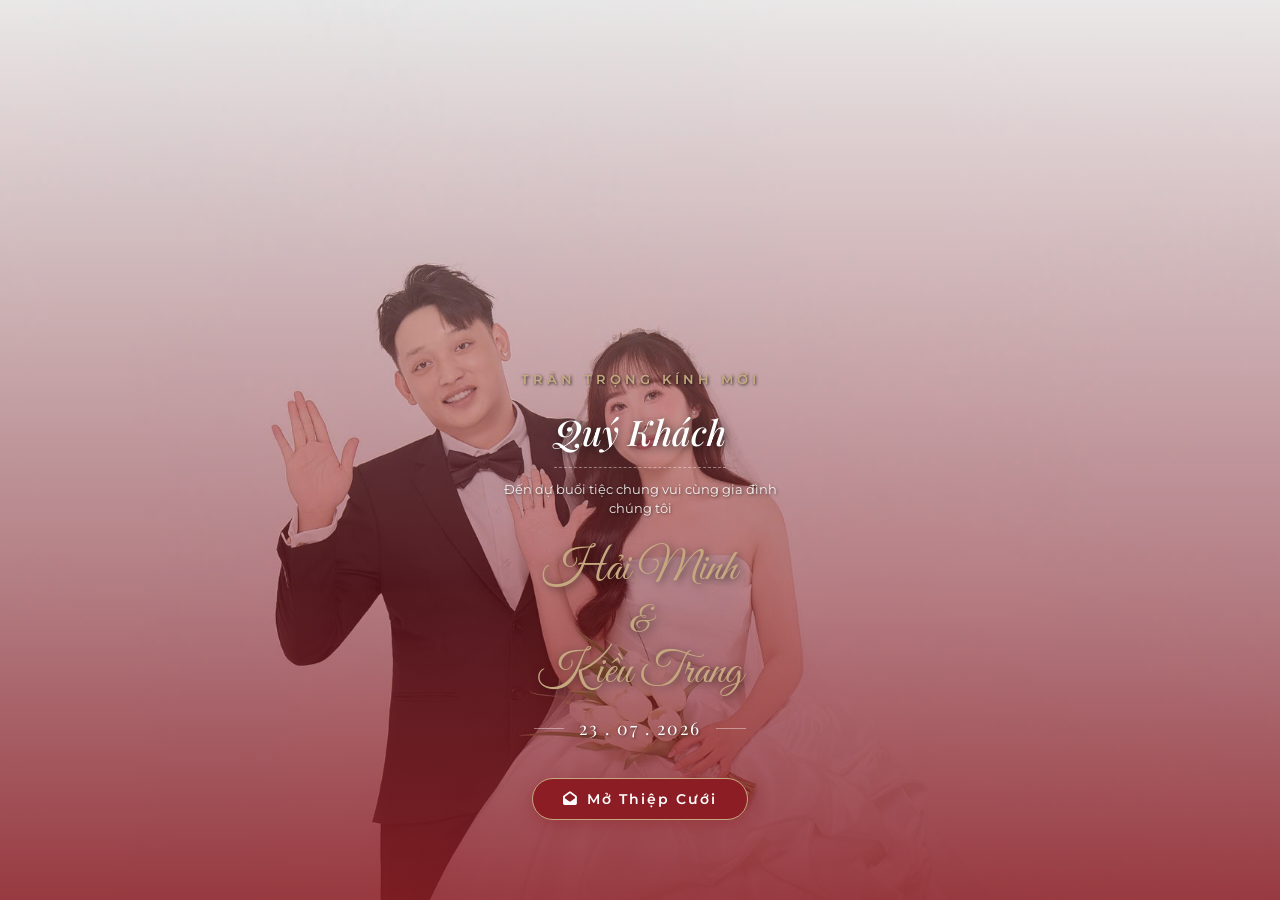
<file: index.html>
<!DOCTYPE html>
<html lang="vi">
<head>
    <meta charset="UTF-8">
    <meta name="viewport" content="width=device-width, initial-scale=1.0">
    <title>Thiệp Cưới Online - Hải Minh & Kiều Trang</title>
    <meta name="description" content="Trân trọng kính mời quý khách đến dự lễ cưới của Trần Hải Minh và Nguyễn Thị Kiều Trang vào ngày 23/07/2026.">
    <!-- Google Fonts -->
    <link rel="preconnect" href="https://fonts.googleapis.com">
    <link rel="preconnect" href="https://fonts.gstatic.com" crossorigin>
    <link href="https://fonts.googleapis.com/css2?family=Great+Vibes&family=Montserrat:ital,wght@0,300;0,400;0,600;1,400&family=Playfair+Display:ital,wght@0,400;0,700;1,400&display=swap" rel="stylesheet">
    <!-- Font Awesome for icons -->
    <link rel="stylesheet" href="https://cdnjs.cloudflare.com/ajax/libs/font-awesome/6.4.0/css/all.min.css">
    <link rel="stylesheet" href="style.css">
</head>
<body>
    <!-- Heart & Petal animation background container -->
    <div id="heart-container"></div>

    <!-- Music Player (Autoplay after user click) -->
    <audio id="wedding-music" loop>
        <source src="Upon_This_Promise.mp3" type="audio/mpeg">
    </audio>
    <button id="music-toggle" class="music-btn hidden">
        <i class="fa-solid fa-music"></i>
    </button>

    <!-- SECTION 1: WELCOME SCREEN (SCREEN OVERLAY) -->
    <div id="welcome-screen">
        <div class="welcome-overlay"></div>
        <div class="welcome-inner">
            <p class="welcome-invite">TRÂN TRỌNG KÍNH MỜI</p>
            <h2 class="welcome-guest-name" id="guest-name-heading">Quý Khách</h2>
            <p class="welcome-desc">Đến dự buổi tiệc chung vui cùng gia đình chúng tôi</p>
            
            <div class="welcome-couple-names">Hải Minh<br><span class="welcome-and">&</span><br>Kiều Trang</div>
            
            <div class="welcome-date-wrapper">
                <span class="welcome-date-line"></span>
                <span class="welcome-date">23 . 07 . 2026</span>
                <span class="welcome-date-line"></span>
            </div>

            <button class="open-wedding-btn" id="open-wedding-btn">
                <i class="fa-solid fa-envelope-open"></i> Mở Thiệp Cưới
            </button>
        </div>
    </div>

    <!-- MAIN CONTENT (Initially hidden or shown after welcome screen opens) -->
    <div id="wedding-content" class="hidden-content">
        <!-- HEADER / HERO SECTION -->
        <header class="hero-section">
            <div class="hero-bg-overlay"></div>
            <div class="hero-header">
                <p class="hero-subtitle">Lễ Tân Hôn & Tiệc Cưới</p>
            </div>
            <div class="hero-inner">
                <h1 class="hero-title">Hải Minh<br><span class="and-symbol">&</span><br>Kiều Trang</h1>
                <p class="hero-date">23.07.2026</p>
                <div class="scroll-down-indicator">
                    <span>Kéo xuống để xem</span>
                    <i class="fa-solid fa-chevron-down"></i>
                </div>
            </div>
        </header>

        <!-- BRIDE AND GROOM INTRO SECTION -->
        <section class="couple-section">
            <div class="section-title-wrapper">
                <span class="section-subtitle">Giới thiệu</span>
                <h2 class="section-title">Cô Dâu & Chú Rể</h2>
                <div class="title-divider"><i class="fa-solid fa-heart"></i></div>
            </div>

            <div class="couple-grid">
                <!-- Groom Card -->
                <div class="couple-card groom-card fade-in">
                    <div class="couple-img-wrapper">
                        <img src="z7989656527979_82959874b147c51d0adf8b20b6095ac1.jpg" alt="Chú rể Hải Minh" class="couple-img">
                    </div>
                    <div class="couple-info">
                        <h3>Trần Hải Minh</h3>
                        <p class="relation">Trưởng Nam</p>
                        <div class="parents-info">
                            <p>Con ông: <strong>Trần Văn Sử</strong></p>
                            <p>Con bà: <strong>Thái Thị Trâm</strong></p>
                            <p class="address"><i class="fa-solid fa-location-dot"></i> 40 Hà Mòn 3, Đăk Hà, Quảng Ngãi</p>
                        </div>
                    </div>
                </div>

                <!-- Bride Card -->
                <div class="couple-card bride-card fade-in">
                    <div class="couple-img-wrapper">
                        <img src="z7989656516754_dd5b9c27470c07dd720019ec4b52f430.jpg" alt="Cô dâu Kiều Trang" class="couple-img">
                    </div>
                    <div class="couple-info">
                        <h3>Nguyễn Thị Kiều Trang</h3>
                        <p class="relation">Trưởng Nữ</p>
                        <div class="parents-info">
                            <p>Con ông: <strong>Nguyễn Biện</strong></p>
                            <p>Con bà: <strong>Võ Thị Hóa</strong></p>
                            <p class="address"><i class="fa-solid fa-location-dot"></i> Thôn 7, Ngok Réo, Quảng Ngãi</p>
                        </div>
                    </div>
                </div>
            </div>
        </section>

        <!-- WEDDING TIMELINE / EVENTS -->
        <section class="events-section">
            <div class="section-title-wrapper">
                <span class="section-subtitle">Sự kiện cưới</span>
                <h2 class="section-title">Thời Gian & Địa Điểm</h2>
                <div class="title-divider"><i class="fa-solid fa-heart"></i></div>
            </div>

            <div class="events-container">
                <!-- Event 1: Le Tan Hon -->
                <div class="event-box fade-in">
                    <div class="event-header">
                        <i class="fa-solid fa-house-chimney event-icon"></i>
                        <h3>Lễ Tân Hôn</h3>
                    </div>
                    <div class="event-body">
                        <p class="event-location-name">Tư Gia Nhà Nam</p>
                        <p class="event-time">
                            <i class="fa-regular fa-clock"></i> <strong>09:00</strong> - Thứ Năm
                        </p>
                        <p class="event-date">
                            <i class="fa-regular fa-calendar-days"></i> <strong>23 / 07 / 2026</strong>
                        </p>
                        <p class="lunar-date">(Nhằm ngày 10 tháng 06 năm Bính Ngọ)</p>
                        <p class="event-address">40 Hà Mòn 3, xã Đăk Hà, Tỉnh Quảng Ngãi</p>
                        <a href="https://www.google.com/maps/search/?api=1&query=40+Hà+Mòn+3+Đăk+Hà+Quảng+Ngãi" target="_blank" class="map-btn">
                            <i class="fa-solid fa-map-location-dot"></i> Chỉ đường đến nhà trai
                        </a>
                    </div>
                </div>

                <!-- Event 2: Tiec Cuoi -->
                <div class="event-box fade-in">
                    <div class="event-header">
                        <i class="fa-solid fa-champagne-glasses event-icon"></i>
                        <h3>Tiệc Cưới</h3>
                    </div>
                    <div class="event-body">
                        <p class="event-location-name">Trung Tâm Tiệc Cưới Quốc Tuấn</p>
                        <p class="event-time">
                            <i class="fa-regular fa-clock"></i> <strong>11:00</strong> - Thứ Năm
                        </p>
                        <p class="event-date">
                            <i class="fa-regular fa-calendar-days"></i> <strong>23 / 07 / 2026</strong>
                        </p>
                        <p class="lunar-date">(Nhằm ngày 10 tháng 06 năm Bính Ngọ)</p>
                        <p class="event-address">11 Chu Văn An, xã Đăk Hà, Tỉnh Quảng Ngãi</p>
                        <a href="https://www.google.com/maps/search/?api=1&query=Trung+tâm+tiệc+cưới+Quốc+Tuấn+Đăk+Hà+Quảng+Ngãi" target="_blank" class="map-btn">
                            <i class="fa-solid fa-map-location-dot"></i> Chỉ đường đến nhà hàng
                        </a>
                    </div>
                </div>
            </div>
        </section>

        <!-- COUNTDOWN TIMER -->
        <section class="countdown-section">
            <div class="countdown-overlay"></div>
            <div class="countdown-inner">
                <h3>Ngày hạnh phúc đang đến</h3>
                <div class="countdown-timer" id="countdown-timer">
                    <div class="timer-box">
                        <span class="timer-num" id="days">00</span>
                        <span class="timer-label">Ngày</span>
                    </div>
                    <div class="timer-box">
                        <span class="timer-num" id="hours">00</span>
                        <span class="timer-label">Giờ</span>
                    </div>
                    <div class="timer-box">
                        <span class="timer-num" id="minutes">00</span>
                        <span class="timer-label">Phút</span>
                    </div>
                    <div class="timer-box">
                        <span class="timer-num" id="seconds">00</span>
                        <span class="timer-label">Giây</span>
                    </div>
                </div>
                <p class="countdown-footer">Chúc mừng hạnh phúc Hải Minh & Kiều Trang</p>
            </div>
        </section>

        <!-- RSVP FORM (ATTENDANCE CONFIRMATION) -->
        <section class="rsvp-section" id="rsvp-section">
            <div class="section-title-wrapper">
                <span class="section-subtitle">Phản hồi</span>
                <h2 class="section-title">Xác Nhận Tham Dự</h2>
                <div class="title-divider"><i class="fa-solid fa-heart"></i></div>
            </div>

            <div class="rsvp-card fade-in">
                <p class="rsvp-intro">Để thuận tiện cho ban tổ chức đón tiếp chu đáo, quý khách vui lòng xác nhận sự hiện diện của mình trước ngày cưới.</p>
                <form id="rsvp-form" class="rsvp-form">
                    <div class="form-group">
                        <label for="guest-name"><i class="fa-regular fa-user"></i> Tên của bạn</label>
                        <input type="text" id="guest-name" name="guestName" placeholder="Nhập tên..." required>
                    </div>

                    <div class="form-group">
                        <label><i class="fa-solid fa-circle-question"></i> Khả năng tham dự</label>
                        <div class="radio-group">
                            <label class="radio-label">
                                <input type="radio" name="attendance" value="yes" checked>
                                <span class="custom-radio"></span> Sẽ tham dự
                            </label>
                            <label class="radio-label">
                                <input type="radio" name="attendance" value="no">
                                <span class="custom-radio"></span> Rất tiếc không thể tham dự
                            </label>
                        </div>
                    </div>

                    <div class="form-group" id="number-of-guests-group">
                        <label for="number-of-guests"><i class="fa-solid fa-users"></i> Số người tham dự cùng bạn</label>
                        <select id="number-of-guests" name="numberOfGuests">
                            <option value="1">Đi 1 mình</option>
                            <option value="2">Đi 2 người</option>
                            <option value="3">Đi 3 người</option>
                            <option value="4">Đi 4 người</option>
                            <option value="5">Đi từ 5 người trở lên</option>
                        </select>
                    </div>

                    <div class="form-group">
                        <label for="guest-wishes"><i class="fa-regular fa-comment-dots"></i> Lời chúc gửi đến Tân lang & Tân nương</label>
                        <textarea id="guest-wishes" name="wishes" rows="3" placeholder="Nhập lời chúc đong đầy yêu thương của bạn..."></textarea>
                    </div>

                    <button type="submit" class="submit-btn"><i class="fa-solid fa-paper-plane"></i> Gửi Xác Nhận</button>
                </form>
            </div>
        </section>

        <!-- WEDDING GIFTS / QR CODE SECTION -->
        <section class="gift-section">
            <div class="section-title-wrapper">
                <span class="section-subtitle">Gửi lời chúc mừng</span>
                <h2 class="section-title">Mừng Cưới / Quà Cưới</h2>
                <div class="title-divider"><i class="fa-solid fa-heart"></i></div>
            </div>

            <div class="gift-card fade-in">
                <i class="fa-solid fa-gift gift-icon-large"></i>
                <h3>Gửi Tiền Mừng Cưới</h3>
                <p>Sự hiện diện của bạn là món quà lớn nhất cho chúng tôi. Nếu bạn muốn gửi quà mừng cưới từ xa, vui lòng nhấn vào nút dưới đây để nhận thông tin tài khoản ngân hàng và mã QR.</p>
                <button class="gift-btn" id="open-gift-modal">
                    <i class="fa-solid fa-qrcode"></i> Mở Mã QR Mừng Cưới
                </button>
            </div>
        </section>

        <!-- FOOTER -->
        <footer class="wedding-footer">
            <p class="footer-thank">Chân thành cảm ơn sự hiện diện và những lời chúc phúc của Quý khách!</p>
            <div class="footer-names">Hải Minh<br><span class="footer-and">&</span><br>Kiều Trang</div>
            <p class="footer-date">23.07.2026</p>
        </footer>
    </div>

    <!-- MODAL FOR QR CODE & BANK DETAIL -->
    <div id="gift-modal" class="modal">
        <div class="modal-content">
            <span class="close-modal" id="close-gift-modal">&times;</span>
            <div class="modal-header">
                <h2>Quà Mừng Cưới</h2>
                <p>Quét mã QR qua ứng dụng ngân hàng của bạn</p>
            </div>
            
            <div class="modal-body">
                <!-- QR Code image -->
                <div class="qr-code-wrapper">
                    <img src="z8014987564648_4543cb7d2da8f7e261b1cb716942bf26.jpg" alt="Mã QR Vietcombank Kiều Trang" class="qr-code-img">
                </div>

                <div class="bank-details">
                    <div class="bank-title">Ngân hàng Vietcombank (VCB)</div>
                    
                    <div class="detail-row">
                        <span class="detail-label">Số Tài Khoản:</span>
                        <div class="detail-value-wrapper">
                            <span class="detail-value" id="bank-acc-no">1056395141</span>
                            <button class="copy-btn" id="copy-acc-btn" title="Sao chép số tài khoản">
                                <i class="fa-regular fa-copy"></i> Sao chép
                            </button>
                        </div>
                    </div>

                    <div class="detail-row">
                        <span class="detail-label">Chủ Tài Khoản:</span>
                        <div class="detail-value-wrapper">
                            <span class="detail-value" id="bank-acc-name">NGUYEN THI KIEU TRANG</span>
                            <button class="copy-btn" id="copy-name-btn" title="Sao chép tên">
                                <i class="fa-regular fa-copy"></i> Sao chép
                            </button>
                        </div>
                    </div>
                </div>
            </div>
        </div>
    </div>

    <!-- TOAST NOTIFICATION -->
    <div id="toast" class="toast">Đã sao chép vào bộ nhớ tạm!</div>

    <!-- SUCCESS RSVP POPUP -->
    <div id="rsvp-success-modal" class="modal">
        <div class="modal-content rsvp-success-content">
            <span class="close-modal" id="close-rsvp-success">&times;</span>
            <div class="success-icon-wrapper">
                <i class="fa-solid fa-heart-circle-check"></i>
            </div>
            <h2>Gửi Thành Công!</h2>
            <p id="rsvp-success-msg">Cảm ơn bạn đã xác nhận tham dự lễ cưới của chúng tôi.</p>
            <button class="success-ok-btn" id="rsvp-success-ok">Đóng</button>
        </div>
    </div>

    <!-- Core Script -->
    <script src="script.js"></script>
</body>
</html>
</file>
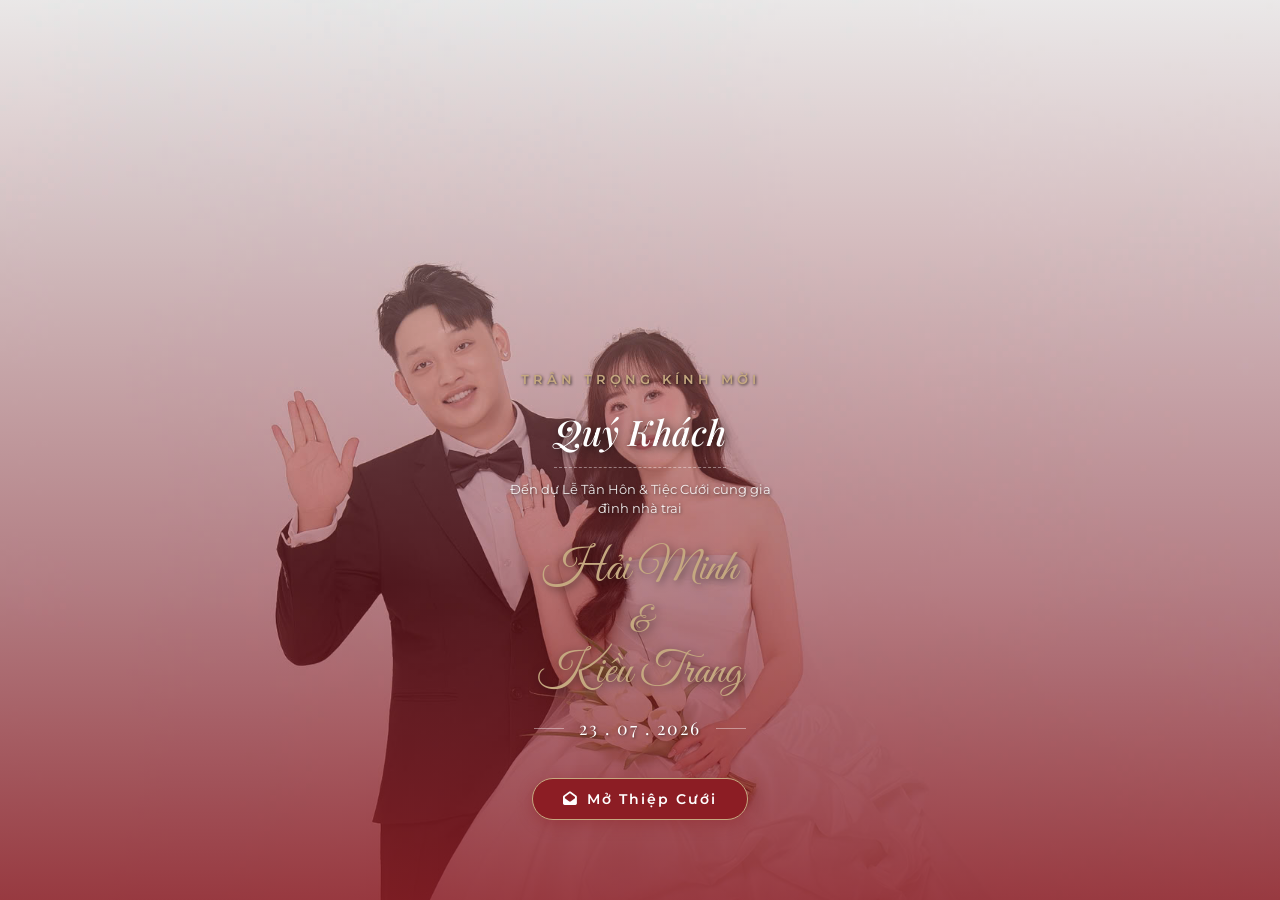
<file: tanhon.html>
<!DOCTYPE html>
<html lang="vi">
<head>
    <meta charset="UTF-8">
    <meta name="viewport" content="width=device-width, initial-scale=1.0">
    <title>Thiệp Cưới Lễ Tân Hôn - Hải Minh & Kiều Trang</title>
    <meta name="description" content="Trân trọng kính mời quý khách đến dự Lễ Tân Hôn của Trần Hải Minh và Nguyễn Thị Kiều Trang vào ngày 23/07/2026.">
    <!-- Google Fonts -->
    <link rel="preconnect" href="https://fonts.googleapis.com">
    <link rel="preconnect" href="https://fonts.gstatic.com" crossorigin>
    <link href="https://fonts.googleapis.com/css2?family=Great+Vibes&family=Montserrat:ital,wght@0,300;0,400;0,600;1,400&family=Playfair+Display:ital,wght@0,400;0,700;1,400&display=swap" rel="stylesheet">
    <!-- Font Awesome for icons -->
    <link rel="stylesheet" href="https://cdnjs.cloudflare.com/ajax/libs/font-awesome/6.4.0/css/all.min.css">
    <link rel="stylesheet" href="style.css">
</head>
<body>
    <!-- Heart & Petal animation background container -->
    <div id="heart-container"></div>

    <!-- Music Player -->
    <audio id="wedding-music" loop>
        <source src="Upon_This_Promise.mp3" type="audio/mpeg">
    </audio>
    <button id="music-toggle" class="music-btn hidden">
        <i class="fa-solid fa-music"></i>
    </button>

    <!-- SECTION 1: WELCOME SCREEN -->
    <div id="welcome-screen">
        <div class="welcome-overlay"></div>
        <div class="welcome-inner">
            <p class="welcome-invite">TRÂN TRỌNG KÍNH MỜI</p>
            <h2 class="welcome-guest-name" id="guest-name-heading">Quý Khách</h2>
            <p class="welcome-desc">Đến dự Lễ Tân Hôn & Tiệc Cưới cùng gia đình nhà trai</p>
            
            <div class="welcome-couple-names">Hải Minh<br><span class="welcome-and">&</span><br>Kiều Trang</div>
            
            <div class="welcome-date-wrapper">
                <span class="welcome-date-line"></span>
                <span class="welcome-date">23 . 07 . 2026</span>
                <span class="welcome-date-line"></span>
            </div>

            <button class="open-wedding-btn" id="open-wedding-btn">
                <i class="fa-solid fa-envelope-open"></i> Mở Thiệp Cưới
            </button>
        </div>
    </div>

    <!-- MAIN CONTENT -->
    <div id="wedding-content" class="hidden-content">
        <!-- HEADER / HERO SECTION -->
        <header class="hero-section">
            <div class="hero-bg-overlay"></div>
            <div class="hero-header">
                <p class="hero-subtitle">Lễ Tân Hôn</p>
            </div>
            <div class="hero-inner">
                <h1 class="hero-title">Hải Minh<br><span class="and-symbol">&</span><br>Kiều Trang</h1>
                <p class="hero-date">23.07.2026</p>
                <div class="scroll-down-indicator">
                    <span>Kéo xuống để xem</span>
                    <i class="fa-solid fa-chevron-down"></i>
                </div>
            </div>
        </header>

        <!-- BRIDE AND GROOM INTRO SECTION -->
        <section class="couple-section">
            <div class="section-title-wrapper">
                <span class="section-subtitle">Giới thiệu</span>
                <h2 class="section-title">Cô Dâu & Chú Rể</h2>
                <div class="title-divider"><i class="fa-solid fa-heart"></i></div>
            </div>

            <div class="couple-grid">
                <!-- Groom Card -->
                <div class="couple-card groom-card fade-in">
                    <div class="couple-img-wrapper">
                        <img src="z7989656527979_82959874b147c51d0adf8b20b6095ac1.jpg" alt="Chú rể Hải Minh" class="couple-img">
                    </div>
                    <div class="couple-info">
                        <h3>Trần Hải Minh</h3>
                        <p class="relation">Trưởng Nam</p>
                        <div class="parents-info">
                            <p>Con ông: <strong>Trần Văn Sử</strong></p>
                            <p>Con bà: <strong>Thái Thị Trâm</strong></p>
                            <p class="address"><i class="fa-solid fa-location-dot"></i> 40 Hà Mòn 3, Đăk Hà, Quảng Ngãi</p>
                        </div>
                    </div>
                </div>

                <!-- Bride Card -->
                <div class="couple-card bride-card fade-in">
                    <div class="couple-img-wrapper">
                        <img src="z7989656516754_dd5b9c27470c07dd720019ec4b52f430.jpg" alt="Cô dâu Kiều Trang" class="couple-img">
                    </div>
                    <div class="couple-info">
                        <h3>Nguyễn Thị Kiều Trang</h3>
                        <p class="relation">Trưởng Nữ</p>
                        <div class="parents-info">
                            <p>Con ông: <strong>Nguyễn Biện</strong></p>
                            <p>Con bà: <strong>Võ Thị Hóa</strong></p>
                            <p class="address"><i class="fa-solid fa-location-dot"></i> Thôn 7, Ngok Réo, Quảng Ngãi</p>
                        </div>
                    </div>
                </div>
            </div>
        </section>

        <!-- WEDDING TIMELINE / EVENTS -->
        <section class="events-section">
            <div class="section-title-wrapper">
                <span class="section-subtitle">Sự kiện cưới</span>
                <h2 class="section-title">Thời Gian & Địa Điểm</h2>
                <div class="title-divider"><i class="fa-solid fa-heart"></i></div>
            </div>

            <div class="events-container">
                <!-- Event 1: Le Tan Hon -->
                <div class="event-box fade-in">
                    <div class="event-header">
                        <i class="fa-solid fa-house-chimney event-icon"></i>
                        <h3>Lễ Tân Hôn</h3>
                    </div>
                    <div class="event-body">
                        <p class="event-location-name">Tư Gia Nhà Nam</p>
                        <p class="event-time">
                            <i class="fa-regular fa-clock"></i> <strong>09:00</strong> - Thứ Năm
                        </p>
                        <p class="event-date">
                            <i class="fa-regular fa-calendar-days"></i> <strong>23 / 07 / 2026</strong>
                        </p>
                        <p class="lunar-date">(Nhằm ngày 10 tháng 06 năm Bính Ngọ)</p>
                        <p class="event-address">40 Hà Mòn 3, xã Đăk Hà, Tỉnh Quảng Ngãi</p>
                        <a href="https://www.google.com/maps/search/?api=1&query=40+Hà+Mòn+3+Đăk+Hà+Quảng+Ngãi" target="_blank" class="map-btn">
                            <i class="fa-solid fa-map-location-dot"></i> Chỉ đường đến nhà trai
                        </a>
                    </div>
                </div>

                <!-- Event 2: Tiec Cuoi -->
                <div class="event-box fade-in">
                    <div class="event-header">
                        <i class="fa-solid fa-champagne-glasses event-icon"></i>
                        <h3>Tiệc Cưới Nhà Trai</h3>
                    </div>
                    <div class="event-body">
                        <p class="event-location-name">Trung Tâm Tiệc Cưới Quốc Tuấn</p>
                        <p class="event-time">
                            <i class="fa-regular fa-clock"></i> <strong>11:00</strong> - Thứ Năm
                        </p>
                        <p class="event-date">
                            <i class="fa-regular fa-calendar-days"></i> <strong>23 / 07 / 2026</strong>
                        </p>
                        <p class="lunar-date">(Nhằm ngày 10 tháng 06 năm Bính Ngọ)</p>
                        <p class="event-address">11 Chu Văn An, xã Đăk Hà, Tỉnh Quảng Ngãi</p>
                        <a href="https://www.google.com/maps/search/?api=1&query=Trung+tâm+tiệc+cưới+Quốc+Tuấn+Đăk+Hà+Quảng+Ngãi" target="_blank" class="map-btn">
                            <i class="fa-solid fa-map-location-dot"></i> Chỉ đường đến nhà hàng
                        </a>
                    </div>
                </div>
            </div>
        </section>

        <!-- COUNTDOWN TIMER -->
        <section class="countdown-section">
            <div class="countdown-overlay"></div>
            <div class="countdown-inner">
                <h3>Ngày hạnh phúc đang đến</h3>
                <div class="countdown-timer" id="countdown-timer">
                    <div class="timer-box">
                        <span class="timer-num" id="days">00</span>
                        <span class="timer-label">Ngày</span>
                    </div>
                    <div class="timer-box">
                        <span class="timer-num" id="hours">00</span>
                        <span class="timer-label">Giờ</span>
                    </div>
                    <div class="timer-box">
                        <span class="timer-num" id="minutes">00</span>
                        <span class="timer-label">Phút</span>
                    </div>
                    <div class="timer-box">
                        <span class="timer-num" id="seconds">00</span>
                        <span class="timer-label">Giây</span>
                    </div>
                </div>
                <p class="countdown-footer">Chúc mừng hạnh phúc Hải Minh & Kiều Trang</p>
            </div>
        </section>

        <!-- RSVP FORM -->
        <section class="rsvp-section" id="rsvp-section">
            <div class="section-title-wrapper">
                <span class="section-subtitle">Phản hồi</span>
                <h2 class="section-title">Xác Nhận Tham Dự</h2>
                <div class="title-divider"><i class="fa-solid fa-heart"></i></div>
            </div>

            <div class="rsvp-card fade-in">
                <p class="rsvp-intro">Để thuận tiện cho gia đình nhà trai đón tiếp chu đáo, quý khách vui lòng xác nhận sự hiện diện của mình trước ngày cưới.</p>
                <form id="rsvp-form" class="rsvp-form">
                    <div class="form-group">
                        <label for="guest-name"><i class="fa-regular fa-user"></i> Tên của bạn</label>
                        <input type="text" id="guest-name" name="guestName" placeholder="Nhập tên..." required>
                    </div>

                    <div class="form-group">
                        <label><i class="fa-solid fa-circle-question"></i> Khả năng tham dự</label>
                        <div class="radio-group">
                            <label class="radio-label">
                                <input type="radio" name="attendance" value="yes" checked>
                                <span class="custom-radio"></span> Sẽ tham dự
                            </label>
                            <label class="radio-label">
                                <input type="radio" name="attendance" value="no">
                                <span class="custom-radio"></span> Rất tiếc không thể tham dự
                            </label>
                        </div>
                    </div>

                    <div class="form-group" id="number-of-guests-group">
                        <label for="number-of-guests"><i class="fa-solid fa-users"></i> Số người tham dự cùng bạn</label>
                        <select id="number-of-guests" name="numberOfGuests">
                            <option value="1">Đi 1 mình</option>
                            <option value="2">Đi 2 người</option>
                            <option value="3">Đi 3 người</option>
                            <option value="4">Đi 4 người</option>
                            <option value="5">Đi từ 5 người trở lên</option>
                        </select>
                    </div>

                    <div class="form-group">
                        <label for="guest-wishes"><i class="fa-regular fa-comment-dots"></i> Lời chúc gửi đến Tân lang & Tân nương</label>
                        <textarea id="guest-wishes" name="wishes" rows="3" placeholder="Nhập lời chúc đong đầy yêu thương của bạn..."></textarea>
                    </div>

                    <button type="submit" class="submit-btn"><i class="fa-solid fa-paper-plane"></i> Gửi Xác Nhận</button>
                </form>
            </div>
        </section>

        <!-- WEDDING GIFTS / QR CODE SECTION -->
        <section class="gift-section">
            <div class="section-title-wrapper">
                <span class="section-subtitle">Gửi lời chúc mừng</span>
                <h2 class="section-title">Mừng Cưới / Quà Cưới</h2>
                <div class="title-divider"><i class="fa-solid fa-heart"></i></div>
            </div>

            <div class="gift-card fade-in">
                <i class="fa-solid fa-gift gift-icon-large"></i>
                <h3>Gửi Tiền Mừng Cưới</h3>
                <p>Sự hiện diện của bạn là món quà lớn nhất cho chúng tôi. Nếu bạn muốn gửi quà mừng cưới từ xa, vui lòng nhấn vào nút dưới đây để nhận thông tin tài khoản ngân hàng và mã QR.</p>
                <button class="gift-btn" id="open-gift-modal">
                    <i class="fa-solid fa-qrcode"></i> Mở Mã QR Mừng Cưới
                </button>
            </div>
        </section>

        <!-- FOOTER -->
        <footer class="wedding-footer">
            <p class="footer-thank">Chân thành cảm ơn sự hiện diện và những lời chúc phúc của Quý khách!</p>
            <div class="footer-names">Hải Minh<br><span class="footer-and">&</span><br>Kiều Trang</div>
            <p class="footer-date">23.07.2026</p>
        </footer>
    </div>

    <!-- MODAL FOR QR CODE -->
    <div id="gift-modal" class="modal">
        <div class="modal-content">
            <span class="close-modal" id="close-gift-modal">&times;</span>
            <div class="modal-header">
                <h2>Quà Mừng Cưới</h2>
                <p>Quét mã QR qua ứng dụng ngân hàng của bạn</p>
            </div>
            <div class="modal-body">
                <div class="qr-code-wrapper">
                    <img src="z8014987564648_4543cb7d2da8f7e261b1cb716942bf26.jpg" alt="Mã QR Vietcombank" class="qr-code-img">
                </div>
                <div class="bank-details">
                    <div class="bank-title">Ngân hàng Vietcombank (VCB)</div>
                    <div class="detail-row">
                        <span class="detail-label">Số Tài Khoản:</span>
                        <div class="detail-value-wrapper">
                            <span class="detail-value" id="bank-acc-no">1056395141</span>
                            <button class="copy-btn" id="copy-acc-btn"><i class="fa-regular fa-copy"></i> Sao chép</button>
                        </div>
                    </div>
                    <div class="detail-row">
                        <span class="detail-label">Chủ Tài Khoản:</span>
                        <div class="detail-value-wrapper">
                            <span class="detail-value" id="bank-acc-name">NGUYEN THI KIEU TRANG</span>
                            <button class="copy-btn" id="copy-name-btn"><i class="fa-regular fa-copy"></i> Sao chép</button>
                        </div>
                    </div>
                </div>
            </div>
        </div>
    </div>

    <!-- TOAST -->
    <div id="toast" class="toast">Đã sao chép vào bộ nhớ tạm!</div>

    <!-- SUCCESS RSVP POPUP -->
    <div id="rsvp-success-modal" class="modal">
        <div class="modal-content rsvp-success-content">
            <span class="close-modal" id="close-rsvp-success">&times;</span>
            <div class="success-icon-wrapper">
                <i class="fa-solid fa-heart-circle-check"></i>
            </div>
            <h2>Gửi Thành Công!</h2>
            <p id="rsvp-success-msg">Cảm ơn bạn đã xác nhận tham dự lễ cưới của chúng tôi.</p>
            <button class="success-ok-btn" id="rsvp-success-ok">Đóng</button>
        </div>
    </div>

    <!-- Core Script -->
    <script src="script.js"></script>
</body>
</html>
</file>
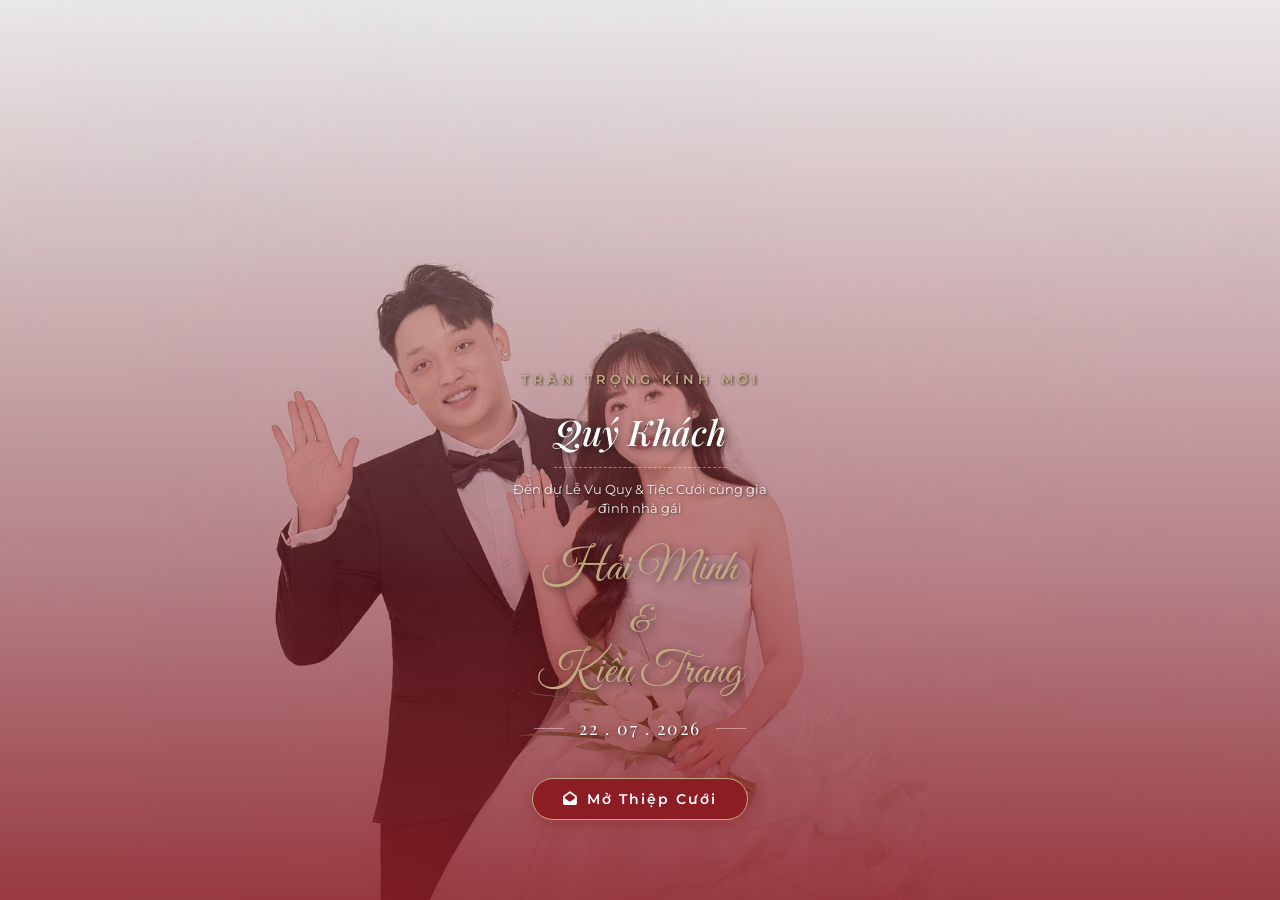
<file: vuquy.html>
<!DOCTYPE html>
<html lang="vi">
<head>
    <meta charset="UTF-8">
    <meta name="viewport" content="width=device-width, initial-scale=1.0">
    <title>Thiệp Cưới Lễ Vu Quy - Hải Minh & Kiều Trang</title>
    <meta name="description" content="Trân trọng kính mời quý khách đến dự Lễ Vu Quy của Trần Hải Minh và Nguyễn Thị Kiều Trang vào ngày 23/07/2026.">
    <!-- Google Fonts -->
    <link rel="preconnect" href="https://fonts.googleapis.com">
    <link rel="preconnect" href="https://fonts.gstatic.com" crossorigin>
    <link href="https://fonts.googleapis.com/css2?family=Great+Vibes&family=Montserrat:ital,wght@0,300;0,400;0,600;1,400&family=Playfair+Display:ital,wght@0,400;0,700;1,400&display=swap" rel="stylesheet">
    <!-- Font Awesome for icons -->
    <link rel="stylesheet" href="https://cdnjs.cloudflare.com/ajax/libs/font-awesome/6.4.0/css/all.min.css">
    <link rel="stylesheet" href="style.css">
</head>
<body>
    <!-- Heart & Petal animation background container -->
    <div id="heart-container"></div>

    <!-- Music Player -->
    <audio id="wedding-music" loop>
        <source src="Upon_This_Promise.mp3" type="audio/mpeg">
    </audio>
    <button id="music-toggle" class="music-btn hidden">
        <i class="fa-solid fa-music"></i>
    </button>

    <!-- SECTION 1: WELCOME SCREEN -->
    <div id="welcome-screen">
        <div class="welcome-overlay"></div>
        <div class="welcome-inner">
            <p class="welcome-invite">TRÂN TRỌNG KÍNH MỜI</p>
            <h2 class="welcome-guest-name" id="guest-name-heading">Quý Khách</h2>
            <p class="welcome-desc">Đến dự Lễ Vu Quy & Tiệc Cưới cùng gia đình nhà gái</p>
            
            <div class="welcome-couple-names">Hải Minh<br><span class="welcome-and">&</span><br>Kiều Trang</div>
            
            <div class="welcome-date-wrapper">
                <span class="welcome-date-line"></span>
                <span class="welcome-date">22 . 07 . 2026</span>
                <span class="welcome-date-line"></span>
            </div>

            <button class="open-wedding-btn" id="open-wedding-btn">
                <i class="fa-solid fa-envelope-open"></i> Mở Thiệp Cưới
            </button>
        </div>
    </div>

    <!-- MAIN CONTENT -->
    <div id="wedding-content" class="hidden-content">
        <!-- HEADER / HERO SECTION -->
        <header class="hero-section">
            <div class="hero-bg-overlay"></div>
            <div class="hero-header">
                <p class="hero-subtitle">Lễ Vu Quy</p>
            </div>
            <div class="hero-inner">
                <h1 class="hero-title">Hải Minh<br><span class="and-symbol">&</span><br>Kiều Trang</h1>
                <p class="hero-date">22.07.2026</p>
                <div class="scroll-down-indicator">
                    <span>Kéo xuống để xem</span>
                    <i class="fa-solid fa-chevron-down"></i>
                </div>
            </div>
        </header>

        <!-- BRIDE AND GROOM INTRO SECTION -->
        <section class="couple-section">
            <div class="section-title-wrapper">
                <span class="section-subtitle">Giới thiệu</span>
                <h2 class="section-title">Cô Dâu & Chú Rể</h2>
                <div class="title-divider"><i class="fa-solid fa-heart"></i></div>
            </div>

            <div class="couple-grid">
                <!-- Bride Card (Đưa cô dâu lên trước ở bản Vu Quy nhà gái) -->
                <div class="couple-card bride-card fade-in">
                    <div class="couple-img-wrapper">
                        <img src="z7989656516754_dd5b9c27470c07dd720019ec4b52f430.jpg" alt="Cô dâu Kiều Trang" class="couple-img">
                    </div>
                    <div class="couple-info">
                        <h3>Nguyễn Thị Kiều Trang</h3>
                        <p class="relation">Trưởng Nữ</p>
                        <div class="parents-info">
                            <p>Con ông: <strong>Nguyễn Biện</strong></p>
                            <p>Con bà: <strong>Võ Thị Hóa</strong></p>
                            <p class="address"><i class="fa-solid fa-location-dot"></i> Thôn 7, Ngok Réo, Quảng Ngãi</p>
                        </div>
                    </div>
                </div>

                <!-- Groom Card -->
                <div class="couple-card groom-card fade-in">
                    <div class="couple-img-wrapper">
                        <img src="z7989656527979_82959874b147c51d0adf8b20b6095ac1.jpg" alt="Chú rể Hải Minh" class="couple-img">
                    </div>
                    <div class="couple-info">
                        <h3>Trần Hải Minh</h3>
                        <p class="relation">Trưởng Nam</p>
                        <div class="parents-info">
                            <p>Con ông: <strong>Trần Văn Sử</strong></p>
                            <p>Con bà: <strong>Thái Thị Trâm</strong></p>
                            <p class="address"><i class="fa-solid fa-location-dot"></i> 40 Hà Mòn 3, Đăk Hà, Quảng Ngãi</p>
                        </div>
                    </div>
                </div>
            </div>
        </section>

        <!-- WEDDING TIMELINE / EVENTS -->
        <section class="events-section">
            <div class="section-title-wrapper">
                <span class="section-subtitle">Sự kiện cưới</span>
                <h2 class="section-title">Thời Gian & Địa Điểm</h2>
                <div class="title-divider"><i class="fa-solid fa-heart"></i></div>
            </div>

            <div class="events-container">
                <!-- Event 1: Le Vu Quy -->
                <div class="event-box fade-in">
                    <div class="event-header">
                        <i class="fa-solid fa-house-chimney event-icon"></i>
                        <h3>Lễ Vu Quy</h3>
                    </div>
                    <div class="event-body">
                        <p class="event-location-name">Tư Gia Nhà Nữ</p>
                        <p class="event-time">
                            <i class="fa-regular fa-clock"></i> <strong>08:00</strong> - Thứ Năm
                        </p>
                        <p class="event-date">
                            <i class="fa-regular fa-calendar-days"></i> <strong>23 / 07 / 2026</strong>
                        </p>
                        <p class="lunar-date">(Nhằm ngày 10 tháng 06 năm Bính Ngọ)</p>
                        <p class="event-address">Thôn 7, xã Ngok Réo, Tỉnh Quảng Ngãi</p>
                        <a href="https://maps.app.goo.gl/TWTjaP7SGY2nY9bu6" target="_blank" class="map-btn">
                            <i class="fa-solid fa-map-location-dot"></i> Chỉ đường đến nhà gái
                        </a>
                    </div>
                </div>

                <!-- Event 2: Tiec Cuoi Nha Gai -->
                <div class="event-box fade-in">
                    <div class="event-header">
                        <i class="fa-solid fa-champagne-glasses event-icon"></i>
                        <h3>Tiệc Cưới Vu Quy</h3>
                    </div>
                    <div class="event-body">
                        <p class="event-location-name">Tư Gia Nhà Nữ</p>
                        <p class="event-time">
                            <i class="fa-regular fa-clock"></i> <strong>16:00</strong> - Thứ Tư
                        </p>
                        <p class="event-date">
                            <i class="fa-regular fa-calendar-days"></i> <strong>22 / 07 / 2026</strong>
                        </p>
                        <p class="lunar-date">(Nhằm ngày 09 tháng 06 năm Bính Ngọ)</p>
                        <p class="event-address">Thôn 7, xã Ngok Réo, Tỉnh Quảng Ngãi</p>
                        <a href="https://maps.app.goo.gl/TWTjaP7SGY2nY9bu6" target="_blank" class="map-btn">
                            <i class="fa-solid fa-map-location-dot"></i> Chỉ đường đến tiệc cưới
                        </a>
                    </div>
                </div>
            </div>
        </section>

        <!-- COUNTDOWN TIMER -->
        <section class="countdown-section">
            <div class="countdown-overlay"></div>
            <div class="countdown-inner">
                <h3>Ngày hạnh phúc đang đến</h3>
                <div class="countdown-timer" id="countdown-timer">
                    <div class="timer-box">
                        <span class="timer-num" id="days">00</span>
                        <span class="timer-label">Ngày</span>
                    </div>
                    <div class="timer-box">
                        <span class="timer-num" id="hours">00</span>
                        <span class="timer-label">Giờ</span>
                    </div>
                    <div class="timer-box">
                        <span class="timer-num" id="minutes">00</span>
                        <span class="timer-label">Phút</span>
                    </div>
                    <div class="timer-box">
                        <span class="timer-num" id="seconds">00</span>
                        <span class="timer-label">Giây</span>
                    </div>
                </div>
                <p class="countdown-footer">Chúc mừng hạnh phúc Hải Minh & Kiều Trang</p>
            </div>
        </section>

        <!-- RSVP FORM -->
        <section class="rsvp-section" id="rsvp-section">
            <div class="section-title-wrapper">
                <span class="section-subtitle">Phản hồi</span>
                <h2 class="section-title">Xác Nhận Tham Dự</h2>
                <div class="title-divider"><i class="fa-solid fa-heart"></i></div>
            </div>

            <div class="rsvp-card fade-in">
                <p class="rsvp-intro">Để thuận tiện cho gia đình nhà gái đón tiếp chu đáo, quý khách vui lòng xác nhận sự hiện diện của mình trước ngày cưới.</p>
                <form id="rsvp-form" class="rsvp-form">
                    <div class="form-group">
                        <label for="guest-name"><i class="fa-regular fa-user"></i> Tên của bạn</label>
                        <input type="text" id="guest-name" name="guestName" placeholder="Nhập tên..." required>
                    </div>

                    <div class="form-group">
                        <label><i class="fa-solid fa-circle-question"></i> Khả năng tham dự</label>
                        <div class="radio-group">
                            <label class="radio-label">
                                <input type="radio" name="attendance" value="yes" checked>
                                <span class="custom-radio"></span> Sẽ tham dự
                            </label>
                            <label class="radio-label">
                                <input type="radio" name="attendance" value="no">
                                <span class="custom-radio"></span> Rất tiếc không thể tham dự
                            </label>
                        </div>
                    </div>

                    <div class="form-group" id="number-of-guests-group">
                        <label for="number-of-guests"><i class="fa-solid fa-users"></i> Số người tham dự cùng bạn</label>
                        <select id="number-of-guests" name="numberOfGuests">
                            <option value="1">Đi 1 mình</option>
                            <option value="2">Đi 2 người</option>
                            <option value="3">Đi 3 người</option>
                            <option value="4">Đi 4 người</option>
                            <option value="5">Đi từ 5 người trở lên</option>
                        </select>
                    </div>

                    <div class="form-group">
                        <label for="guest-wishes"><i class="fa-regular fa-comment-dots"></i> Lời chúc gửi đến Tân lang & Tân nương</label>
                        <textarea id="guest-wishes" name="wishes" rows="3" placeholder="Nhập lời chúc đong đầy yêu thương của bạn..."></textarea>
                    </div>

                    <button type="submit" class="submit-btn"><i class="fa-solid fa-paper-plane"></i> Gửi Xác Nhận</button>
                </form>
            </div>
        </section>

        <!-- WEDDING GIFTS / QR CODE SECTION -->
        <section class="gift-section">
            <div class="section-title-wrapper">
                <span class="section-subtitle">Gửi lời chúc mừng</span>
                <h2 class="section-title">Mừng Cưới / Quà Cưới</h2>
                <div class="title-divider"><i class="fa-solid fa-heart"></i></div>
            </div>

            <div class="gift-card fade-in">
                <i class="fa-solid fa-gift gift-icon-large"></i>
                <h3>Gửi Tiền Mừng Cưới</h3>
                <p>Sự hiện diện của bạn là món quà lớn nhất cho chúng tôi. Nếu bạn muốn gửi quà mừng cưới từ xa, vui lòng nhấn vào nút dưới đây để nhận thông tin tài khoản ngân hàng và mã QR.</p>
                <button class="gift-btn" id="open-gift-modal">
                    <i class="fa-solid fa-qrcode"></i> Mở Mã QR Mừng Cưới
                </button>
            </div>
        </section>

        <!-- FOOTER -->
        <footer class="wedding-footer">
            <p class="footer-thank">Chân thành cảm ơn sự hiện diện và những lời chúc phúc của Quý khách!</p>
            <div class="footer-names">Hải Minh<br><span class="footer-and">&</span><br>Kiều Trang</div>
            <p class="footer-date">22.07.2026</p>
        </footer>
    </div>

    <!-- MODAL FOR QR CODE -->
    <div id="gift-modal" class="modal">
        <div class="modal-content">
            <span class="close-modal" id="close-gift-modal">&times;</span>
            <div class="modal-header">
                <h2>Quà Mừng Cưới</h2>
                <p>Quét mã QR qua ứng dụng ngân hàng của bạn</p>
            </div>
            <div class="modal-body">
                <div class="qr-code-wrapper">
                    <img src="z8014987564648_4543cb7d2da8f7e261b1cb716942bf26.jpg" alt="Mã QR Vietcombank" class="qr-code-img">
                </div>
                <div class="bank-details">
                    <div class="bank-title">Ngân hàng Vietcombank (VCB)</div>
                    <div class="detail-row">
                        <span class="detail-label">Số Tài Khoản:</span>
                        <div class="detail-value-wrapper">
                            <span class="detail-value" id="bank-acc-no">1056395141</span>
                            <button class="copy-btn" id="copy-acc-btn"><i class="fa-regular fa-copy"></i> Sao chép</button>
                        </div>
                    </div>
                    <div class="detail-row">
                        <span class="detail-label">Chủ Tài Khoản:</span>
                        <div class="detail-value-wrapper">
                            <span class="detail-value" id="bank-acc-name">NGUYEN THI KIEU TRANG</span>
                            <button class="copy-btn" id="copy-name-btn"><i class="fa-regular fa-copy"></i> Sao chép</button>
                        </div>
                    </div>
                </div>
            </div>
        </div>
    </div>

    <!-- TOAST -->
    <div id="toast" class="toast">Đã sao chép vào bộ nhớ tạm!</div>

    <!-- SUCCESS RSVP POPUP -->
    <div id="rsvp-success-modal" class="modal">
        <div class="modal-content rsvp-success-content">
            <span class="close-modal" id="close-rsvp-success">&times;</span>
            <div class="success-icon-wrapper">
                <i class="fa-solid fa-heart-circle-check"></i>
            </div>
            <h2>Gửi Thành Công!</h2>
            <p id="rsvp-success-msg">Cảm ơn bạn đã xác nhận tham dự lễ cưới của chúng tôi.</p>
            <button class="success-ok-btn" id="rsvp-success-ok">Đóng</button>
        </div>
    </div>

    <!-- Core Script -->
    <script src="script.js"></script>
</body>
</html>
</file>
<file: style.css>
/* --- DESIGN SYSTEM & CSS VARIABLES --- */
:root {
    --color-bg-bege: #FAF6EE; /* kem hồng nhạt sang trọng */
    --color-bege-dark: #EFE9DB;
    --color-primary-red: #8C1D24; /* đỏ rượu vang ấm */
    --color-primary-red-light: #A82E36;
    --color-primary-red-dark: #5C1014;
    --color-accent-gold: #C5A880; /* nhũ vàng pastel nhẹ thanh lịch */
    --color-accent-gold-light: rgba(197, 168, 128, 0.25);
    --color-accent-pink: #FFB7B2;
    --color-text-dark: #3A3232;
    --color-text-light: #8E8282;
    --color-white: #FFFFFF;
    
    --font-heading: 'Playfair Display', serif;
    --font-handwriting: 'Great Vibes', cursive;
    --font-body: 'Montserrat', sans-serif;
    
    --transition-smooth: all 0.6s cubic-bezier(0.16, 1, 0.3, 1);
    --shadow-premium: 0 12px 30px rgba(197, 168, 128, 0.12);
    --shadow-soft: 0 5px 15px rgba(0, 0, 0, 0.02);
}

/* --- GENERAL RESET & BASE STYLES --- */
* {
    margin: 0;
    padding: 0;
    box-sizing: border-box;
    -webkit-tap-highlight-color: transparent;
}

body {
    background-color: var(--color-bg-bege);
    font-family: var(--font-body);
    color: var(--color-text-dark);
    line-height: 1.7;
    overflow-x: hidden;
    position: relative;
    min-height: 100vh;
}

/* --- FLOATING EFFECTS BACKGROUND (RAIN OF PETALS & FLOATING HEARTS) --- */
#heart-container {
    position: fixed;
    top: 0;
    left: 0;
    width: 100%;
    height: 100%;
    pointer-events: none;
    z-index: 1;
    overflow: hidden;
}

.floating-heart {
    position: absolute;
    bottom: -50px;
    background-color: rgba(255, 183, 178, 0.45);
    display: inline-block;
    width: 16px;
    height: 16px;
    transform: rotate(-45deg);
    animation: floatUp 15s linear infinite;
    pointer-events: none;
}

.floating-heart::before,
.floating-heart::after {
    content: "";
    position: absolute;
    width: 100%;
    height: 100%;
    background-color: inherit;
    border-radius: 50%;
}

.floating-heart::before { top: -50%; left: 0; }
.floating-heart::after { top: 0; left: 50%; }

@keyframes floatUp {
    0% {
        transform: translateY(0) rotate(-45deg) scale(0.6);
        opacity: 0;
    }
    10% { opacity: 0.7; }
    90% { opacity: 0.7; }
    100% {
        transform: translateY(-110vh) rotate(-45deg) scale(1.1);
        opacity: 0;
    }
}

.floating-petal {
    position: absolute;
    top: -50px;
    background-color: rgba(255, 192, 203, 0.55);
    border-radius: 15px 2px 15px 15px;
    display: inline-block;
    width: 14px;
    height: 14px;
    animation: fallDown 11s linear infinite;
    transform-style: preserve-3d;
    pointer-events: none;
}

@keyframes fallDown {
    0% {
        transform: translateY(0) rotateX(0deg) rotateY(0deg) rotateZ(0deg) translateX(0);
        opacity: 0;
    }
    10% { opacity: 0.8; }
    90% { opacity: 0.8; }
    100% {
        transform: translateY(110vh) rotateX(360deg) rotateY(180deg) rotateZ(90deg) translateX(70px);
        opacity: 0;
    }
}

/* --- MUSIC PLAYER BUTTON --- */
.music-btn {
    position: fixed;
    bottom: 25px;
    right: 25px;
    width: 48px;
    height: 48px;
    border-radius: 50%;
    background-color: var(--color-primary-red);
    border: 1.5px solid var(--color-accent-gold);
    color: var(--color-accent-gold);
    display: flex;
    justify-content: center;
    align-items: center;
    cursor: pointer;
    z-index: 999;
    box-shadow: 0 4px 15px rgba(140, 29, 36, 0.3);
    animation: pulseMusic 2.5s infinite;
    transition: var(--transition-smooth);
}

.music-btn.paused {
    background-color: rgba(255, 255, 255, 0.9);
    color: var(--color-text-light);
    border-color: var(--color-bege-dark);
    animation: none;
}

@keyframes pulseMusic {
    0% { box-shadow: 0 0 0 0 rgba(140, 29, 36, 0.6); }
    70% { box-shadow: 0 0 0 8px rgba(140, 29, 36, 0); }
    100% { box-shadow: 0 0 0 0 rgba(140, 29, 36, 0); }
}

.hidden { display: none !important; }

/* --- SECTION 1: WELCOME SCREEN (MINIMALIST COVER) --- */
#welcome-screen {
    position: fixed;
    top: 0;
    left: 0;
    width: 100%;
    height: 100vh;
    background-image: url('z7989656520947_5653bae0bcb5aa491e6a5ce02068402a.jpg');
    background-size: cover;
    background-position: center 15%;
    display: flex;
    justify-content: center;
    align-items: flex-end;
    z-index: 1000;
    transition: transform 1.2s cubic-bezier(0.85, 0, 0.15, 1), opacity 1.2s ease;
    padding-bottom: 60px;
    text-align: center;
}

.welcome-overlay {
    position: absolute;
    top: 0;
    left: 0;
    width: 100%;
    height: 100%;
    background: linear-gradient(to bottom, rgba(250, 246, 238, 0.4) 0%, rgba(140, 29, 36, 0.5) 65%, rgba(140, 29, 36, 0.85) 100%);
    pointer-events: none;
}

.welcome-inner {
    position: relative;
    z-index: 2;
    color: var(--color-white);
    padding: 20px;
    width: 100%;
    max-width: 400px;
    display: flex;
    flex-direction: column;
    align-items: center;
    animation: fadeInUp 1.5s ease;
}

.welcome-invite {
    font-size: 0.8rem;
    font-weight: 600;
    letter-spacing: 4px;
    color: var(--color-accent-gold);
    text-shadow: 1px 1px 3px rgba(0, 0, 0, 0.7);
    margin-bottom: 12px;
}

.welcome-guest-name {
    font-family: var(--font-heading);
    font-size: 2.2rem;
    font-style: italic;
    font-weight: 500;
    color: var(--color-white);
    text-shadow: 2px 2px 8px rgba(0, 0, 0, 0.7);
    margin-bottom: 12px;
    border-bottom: 1px dashed rgba(255, 255, 255, 0.4);
    display: inline-block;
    padding-bottom: 5px;
}

.welcome-desc {
    font-size: 0.8rem;
    color: rgba(255, 255, 255, 0.9);
    margin-bottom: 25px;
    max-width: 280px;
    line-height: 1.5;
    text-shadow: 1px 1px 3px rgba(0, 0, 0, 0.5);
}

.welcome-couple-names {
    font-family: var(--font-handwriting);
    font-size: 2.8rem;
    color: var(--color-accent-gold);
    text-shadow: 2px 2px 8px rgba(0, 0, 0, 0.6);
    margin-bottom: 15px;
    line-height: 1.15;
}

.welcome-and {
    font-size: 2.2rem;
    display: inline-block;
    margin: 2px 0;
}

.welcome-date-wrapper {
    display: flex;
    align-items: center;
    gap: 15px;
    margin-bottom: 35px;
}

.welcome-date-line {
    width: 30px;
    height: 1px;
    background-color: rgba(255, 255, 255, 0.4);
}

.welcome-date {
    font-family: var(--font-heading);
    font-size: 1.1rem;
    letter-spacing: 2px;
    color: var(--color-white);
    text-shadow: 1px 1px 3px rgba(0, 0, 0, 0.5);
}

.open-wedding-btn {
    background-color: var(--color-primary-red);
    color: var(--color-white);
    border: 1.5px solid var(--color-accent-gold);
    padding: 12px 30px;
    font-family: var(--font-body);
    font-size: 0.85rem;
    font-weight: 600;
    letter-spacing: 2px;
    border-radius: 30px;
    cursor: pointer;
    box-shadow: 0 4px 15px rgba(140, 29, 36, 0.4);
    transition: var(--transition-smooth);
    display: flex;
    align-items: center;
    gap: 8px;
    animation: pulseOpenBtn 2s infinite;
}

.open-wedding-btn:hover {
    background-color: var(--color-primary-red-dark);
    transform: translateY(-2px);
}

@keyframes pulseOpenBtn {
    0% { transform: scale(1); }
    50% { transform: scale(1.03); }
    100% { transform: scale(1); }
}

#welcome-screen.fade-out {
    transform: translateY(-100vh);
    opacity: 0;
    pointer-events: none;
}

/* --- MAIN CONTENT CONTAINER --- */
#wedding-content {
    position: relative;
    z-index: 2;
    opacity: 0;
    transition: opacity 1s ease 0.4s;
    width: 100%;
}

#wedding-content.visible { opacity: 1; }
.hidden-content { display: none; }

/* --- HEADER / HERO SECTION --- */
.hero-section {
    position: relative;
    height: 100vh;
    width: 100%;
    display: flex;
    flex-direction: column;
    justify-content: space-between;
    align-items: center;
    text-align: center;
    background-image: url('z7989656520947_5653bae0bcb5aa491e6a5ce02068402a.jpg');
    background-size: cover;
    background-position: center 10%;
    padding-top: 50px;
    padding-bottom: 70px;
}

.hero-bg-overlay {
    position: absolute;
    top: 0;
    left: 0;
    width: 100%;
    height: 100%;
    background: linear-gradient(to bottom, rgba(250, 246, 238, 0.3) 0%, rgba(140, 29, 36, 0.4) 60%, rgba(140, 29, 36, 0.85) 100%);
}

.hero-header {
    position: relative;
    z-index: 2;
    margin-top: 10px;
}

.hero-subtitle {
    font-size: 0.75rem;
    font-weight: 600;
    letter-spacing: 4px;
    text-transform: uppercase;
    color: var(--color-accent-gold);
    text-shadow: 1px 1px 3px rgba(0, 0, 0, 0.8);
    background-color: rgba(140, 29, 36, 0.6);
    padding: 6px 15px;
    border-radius: 20px;
    border: 1px solid rgba(197, 168, 128, 0.2);
}

.hero-inner {
    position: relative;
    z-index: 2;
    color: var(--color-white);
    padding: 10px;
    width: 100%;
    max-width: 400px;
    animation: fadeInUp 1.5s ease;
}

.hero-title {
    font-family: var(--font-heading);
    font-size: 2.4rem;
    line-height: 1.15;
    margin-bottom: 8px;
    font-weight: 500;
    font-style: italic;
    text-shadow: 2px 2px 8px rgba(0, 0, 0, 0.8);
}

.and-symbol {
    font-family: var(--font-handwriting);
    font-size: 2.8rem;
    color: var(--color-accent-gold);
    display: inline-block;
    margin: 2px 0;
}

.hero-date {
    font-family: var(--font-heading);
    font-size: 1.35rem;
    letter-spacing: 2px;
    margin-bottom: 25px;
    border-top: 1px solid rgba(255, 255, 255, 0.3);
    border-bottom: 1px solid rgba(255, 255, 255, 0.3);
    display: inline-block;
    padding: 5px 25px;
    text-shadow: 1px 1px 3px rgba(0, 0, 0, 0.8);
}

.scroll-down-indicator {
    display: flex;
    flex-direction: column;
    align-items: center;
    gap: 8px;
    font-size: 0.7rem;
    color: rgba(255, 255, 255, 0.8);
    letter-spacing: 1px;
}

.scroll-down-indicator i {
    animation: bounce 2s infinite;
}

@keyframes bounce {
    0%, 20%, 50%, 80%, 100% { transform: translateY(0); }
    40% { transform: translateY(-6px); }
    60% { transform: translateY(-3px); }
}

@keyframes fadeInUp {
    from {
        opacity: 0;
        transform: translateY(20px);
    }
    to {
        opacity: 1;
        transform: translateY(0);
    }
}

/* --- SECTION HEADERS --- */
.section-title-wrapper {
    text-align: center;
    margin-bottom: 50px;
    padding: 0 20px;
}

.section-subtitle {
    font-size: 0.8rem;
    font-weight: 600;
    letter-spacing: 3px;
    text-transform: uppercase;
    color: var(--color-primary-red);
    display: block;
    margin-bottom: 8px;
}

.section-title {
    font-family: var(--font-heading);
    font-size: 1.55rem;
    font-style: italic;
    color: var(--color-primary-red-dark);
    font-weight: 500;
}

.title-divider {
    color: var(--color-accent-gold);
    font-size: 0.8rem;
    margin-top: 8px;
    display: flex;
    align-items: center;
    justify-content: center;
    gap: 15px;
}

.title-divider::before,
.title-divider::after {
    content: "";
    width: 40px;
    height: 1px;
    background-color: var(--color-accent-gold);
}

/* --- PREMIUM CARD WRAPPERS (GLASSMORPHISM & GOLD VIỀN KÉP) --- */
.couple-card, .event-box, .rsvp-card, .gift-card {
    background: rgba(255, 255, 255, 0.88) !important;
    backdrop-filter: blur(12px) !important;
    -webkit-backdrop-filter: blur(12px) !important;
    border: 1px solid var(--color-accent-gold) !important;
    position: relative !important;
    overflow: visible !important;
    box-shadow: 0 10px 30px rgba(197, 168, 128, 0.08) !important;
    transition: var(--transition-smooth) !important;
}

/* Khung viền đôi trong (Inner Border) bo góc song song mượt mà */
.couple-card::before, .event-box::before, .rsvp-card::before, .gift-card::before {
    content: "" !important;
    position: absolute !important;
    top: 8px !important;
    left: 8px !important;
    right: 8px !important;
    bottom: 8px !important;
    border: 1px solid rgba(197, 168, 128, 0.4) !important;
    pointer-events: none !important;
    z-index: 1 !important;
    border-radius: 8px !important; /* Bo góc nhỏ hơn viền ngoài để ôm khít song song */
}

/* --- BRIDE & GROOM SECTION --- */
.couple-section {
    padding: 80px 20px;
    background-color: var(--color-bg-bege);
}

.couple-grid {
    display: flex;
    flex-direction: column;
    gap: 40px;
    max-width: 380px;
    margin: 0 auto;
}

.couple-card {
    border-radius: 16px;
    overflow: hidden;
}

.couple-img-wrapper {
    width: 100%;
    height: 380px;
    overflow: hidden;
    position: relative;
}

.couple-img {
    width: 100%;
    height: 100%;
    object-fit: cover;
    object-position: center 20%;
    transition: transform 0.8s ease;
}

.couple-card:hover .couple-img {
    transform: scale(1.03);
}

.couple-info {
    padding: 30px 20px;
    text-align: center;
}

.couple-info h3 {
    font-family: var(--font-heading);
    font-size: 1.6rem;
    font-style: italic;
    font-weight: 500;
    color: var(--color-primary-red-dark);
    margin-bottom: 5px;
}

.relation {
    font-family: var(--font-handwriting);
    font-size: 1.5rem;
    color: var(--color-accent-gold);
    margin-bottom: 15px;
}

.parents-info {
    font-size: 0.85rem;
    color: var(--color-text-dark);
    border-top: 1px dashed var(--color-accent-gold-light);
    padding-top: 15px;
}

.parents-info p {
    margin-bottom: 6px;
}

.parents-info strong {
    color: var(--color-primary-red);
}

.address {
    margin-top: 12px;
    font-size: 0.8rem;
    color: var(--color-text-light);
    display: flex;
    justify-content: center;
    align-items: center;
    gap: 5px;
}

.address i {
    color: var(--color-primary-red);
}

/* --- EVENTS & TIMELINE SECTION --- */
.events-section {
    padding: 80px 20px;
    background-color: var(--color-bege-dark);
}

.events-container {
    display: flex;
    flex-direction: column;
    gap: 35px;
    max-width: 380px;
    margin: 0 auto;
}

.event-box {
    border-radius: 16px;
    padding: 35px 25px;
    text-align: center;
}

.event-icon {
    font-size: 2rem;
    color: var(--color-primary-red);
    margin-bottom: 12px;
}

.event-header h3 {
    font-family: var(--font-heading);
    font-size: 1.5rem;
    font-style: italic;
    font-weight: 500;
    color: var(--color-primary-red-dark);
    margin-bottom: 15px;
}

.event-location-name {
    font-size: 1.05rem;
    font-weight: 600;
    color: var(--color-text-dark);
    margin-bottom: 12px;
}

.event-time, .event-date {
    font-size: 0.9rem;
    margin-bottom: 6px;
    color: var(--color-text-dark);
}

.event-time i, .event-date i {
    color: var(--color-primary-red);
    margin-right: 5px;
    width: 20px;
}

.event-time strong, .event-date strong {
    color: var(--color-primary-red);
}

.lunar-date {
    font-size: 0.8rem;
    font-style: italic;
    color: var(--color-text-light);
    margin-bottom: 12px;
}

.event-address {
    font-size: 0.85rem;
    color: var(--color-text-light);
    margin-bottom: 20px;
}

.map-btn {
    display: inline-flex;
    align-items: center;
    gap: 8px;
    background-color: transparent;
    border: 1px solid var(--color-accent-gold);
    color: var(--color-primary-red);
    padding: 8px 18px;
    border-radius: 30px;
    text-decoration: none;
    font-size: 0.8rem;
    font-weight: 600;
    transition: var(--transition-smooth);
}

.map-btn:hover {
    background-color: var(--color-primary-red);
    color: var(--color-white);
    border-color: var(--color-primary-red);
}

/* --- COUNTDOWN TIMER SECTION --- */
.countdown-section {
    position: relative;
    padding: 100px 20px;
    text-align: center;
    background-image: url('z7989656516754_dd5b9c27470c07dd720019ec4b52f430.jpg');
    background-size: cover;
    background-position: center;
    color: var(--color-white);
}

.countdown-overlay {
    position: absolute;
    top: 0;
    left: 0;
    width: 100%;
    height: 100%;
    background-color: rgba(92, 16, 20, 0.85);
}

.countdown-inner {
    position: relative;
    z-index: 2;
    max-width: 380px;
    margin: 0 auto;
}

.countdown-inner h3 {
    font-family: var(--font-heading);
    font-size: 1.5rem;
    font-style: italic;
    font-weight: 400;
    margin-bottom: 25px;
    color: var(--color-accent-gold);
}

.countdown-timer {
    display: flex;
    justify-content: center;
    gap: 12px;
    margin-bottom: 25px;
}

.timer-box {
    width: 70px;
    background-color: rgba(255, 255, 255, 0.08);
    border: 1px solid rgba(255, 255, 255, 0.15);
    border-radius: 12px;
    padding: 12px 5px;
    backdrop-filter: blur(5px);
}

.timer-num {
    display: block;
    font-family: var(--font-heading);
    font-size: 1.6rem;
    font-weight: bold;
    color: var(--color-white);
}

.timer-label {
    font-size: 0.7rem;
    text-transform: uppercase;
    letter-spacing: 1px;
    color: var(--color-accent-gold);
}

.countdown-footer {
    font-family: var(--font-handwriting);
    font-size: 1.6rem;
    color: rgba(255, 255, 255, 0.9);
}

/* --- RSVP SECTION --- */
.rsvp-section {
    padding: 80px 20px;
    background-color: var(--color-bege-dark);
}

.rsvp-card {
    border-radius: 16px;
    padding: 35px 25px;
    max-width: 380px;
    margin: 0 auto;
}

.rsvp-intro {
    text-align: center;
    color: var(--color-text-light);
    font-size: 0.85rem;
    margin-bottom: 25px;
}

.rsvp-form {
    display: flex;
    flex-direction: column;
    gap: 20px;
}

.form-group {
    display: flex;
    flex-direction: column;
    gap: 6px;
}

.form-group label {
    font-size: 0.8rem;
    font-weight: 600;
    color: var(--color-text-dark);
}

.form-group label i {
    color: var(--color-primary-red);
    margin-right: 5px;
}

/* GẠCH CHÂN TỐI GIẢN (MINIMALIST GẠCH CHÂN INPUTS) */
.form-group input[type="text"],
.form-group select,
.form-group textarea {
    border: none;
    border-bottom: 1.5px solid var(--color-bege-dark);
    background-color: transparent;
    border-radius: 0;
    padding: 10px 5px;
    font-family: var(--font-body);
    font-size: 0.9rem;
    color: var(--color-text-dark);
    transition: var(--transition-smooth);
    width: 100%;
}

.form-group input:focus,
.form-group select:focus,
.form-group textarea:focus {
    outline: none;
    border-color: var(--color-primary-red);
    box-shadow: none;
}

/* Styled radio inputs */
.radio-group {
    display: flex;
    flex-direction: column;
    gap: 10px;
    margin-top: 5px;
}

.radio-label {
    position: relative;
    display: flex;
    align-items: center;
    cursor: pointer;
    font-size: 0.85rem;
    font-weight: 400 !important;
    padding-left: 28px;
    user-select: none;
}

.radio-label input {
    position: absolute;
    opacity: 0;
    cursor: pointer;
}

.custom-radio {
    position: absolute;
    top: 50%;
    left: 0;
    transform: translateY(-50%);
    height: 18px;
    width: 18px;
    background-color: transparent;
    border: 1.5px solid var(--color-accent-gold);
    border-radius: 50%;
    transition: var(--transition-smooth);
}

.radio-label:hover input ~ .custom-radio {
    border-color: var(--color-primary-red);
}

.radio-label input:checked ~ .custom-radio {
    background-color: var(--color-primary-red);
    border-color: var(--color-primary-red);
}

.custom-radio:after {
    content: "";
    position: absolute;
    display: none;
}

.radio-label input:checked ~ .custom-radio:after {
    display: block;
}

.radio-label .custom-radio:after {
    top: 50%;
    left: 50%;
    transform: translate(-50%, -50%);
    width: 6px;
    height: 6px;
    border-radius: 50%;
    background: var(--color-white);
}

.submit-btn {
    background-color: var(--color-primary-red);
    color: var(--color-white);
    border: 1px solid var(--color-accent-gold);
    border-radius: 30px;
    padding: 12px;
    font-size: 0.85rem;
    font-weight: 600;
    letter-spacing: 1px;
    cursor: pointer;
    display: flex;
    justify-content: center;
    align-items: center;
    gap: 10px;
    box-shadow: 0 4px 12px rgba(140, 29, 36, 0.25);
    transition: var(--transition-smooth);
    margin-top: 10px;
}

.submit-btn:hover {
    background-color: var(--color-primary-red-dark);
}

/* --- GIFT SECTION --- */
.gift-section {
    padding: 80px 20px;
    background-color: var(--color-bg-bege);
    text-align: center;
}

.gift-card {
    border-radius: 16px;
    padding: 40px 30px;
    max-width: 380px;
    margin: 0 auto;
}

.gift-icon-large {
    font-size: 3rem;
    color: var(--color-primary-red);
    margin-bottom: 15px;
}

.gift-card h3 {
    font-family: var(--font-heading);
    font-size: 1.5rem;
    font-style: italic;
    font-weight: 500;
    color: var(--color-primary-red-dark);
    margin-bottom: 12px;
}

.gift-card p {
    font-size: 0.8rem;
    color: var(--color-text-light);
    margin-bottom: 25px;
}

.gift-btn {
    display: inline-flex;
    align-items: center;
    gap: 10px;
    background-color: var(--color-primary-red);
    color: var(--color-white);
    border: 1px solid var(--color-accent-gold);
    padding: 12px 25px;
    border-radius: 30px;
    font-family: var(--font-body);
    font-size: 0.85rem;
    font-weight: 600;
    cursor: pointer;
    box-shadow: 0 4px 12px rgba(140, 29, 36, 0.25);
    transition: var(--transition-smooth);
}

.gift-btn:hover {
    background-color: var(--color-primary-red-dark);
    transform: translateY(-2px);
}

/* --- MODALS --- */
.modal {
    display: none;
    position: fixed;
    top: 0;
    left: 0;
    width: 100%;
    height: 100%;
    background-color: rgba(0, 0, 0, 0.6);
    z-index: 1100;
    justify-content: center;
    align-items: center;
    padding: 20px;
    backdrop-filter: blur(4px);
    opacity: 0;
    transition: opacity 0.4s ease;
}

.modal.show {
    display: flex;
    opacity: 1;
}

.modal-content {
    background-color: var(--color-bg-bege);
    border-radius: 20px;
    width: 100%;
    max-width: 340px;
    position: relative;
    box-shadow: 0 20px 40px rgba(0, 0, 0, 0.2);
    overflow: hidden;
    transform: scale(0.85);
    transition: transform 0.4s cubic-bezier(0.175, 0.885, 0.32, 1.275);
}

.modal.show .modal-content {
    transform: scale(1);
}

.close-modal {
    position: absolute;
    top: 12px;
    right: 18px;
    font-size: 1.6rem;
    color: var(--color-text-light);
    cursor: pointer;
    z-index: 10;
    transition: var(--transition-smooth);
}

.close-modal:hover {
    color: var(--color-primary-red);
}

.modal-header {
    background-color: var(--color-primary-red);
    color: var(--color-white);
    padding: 20px;
    text-align: center;
}

.modal-header h2 {
    font-family: var(--font-heading);
    font-size: 1.4rem;
    font-style: italic;
    font-weight: 400;
    margin-bottom: 4px;
    color: var(--color-accent-gold);
}

.modal-header p {
    font-size: 0.7rem;
    opacity: 0.9;
}

.modal-body {
    padding: 20px;
    display: flex;
    flex-direction: column;
    align-items: center;
}

.qr-code-wrapper {
    width: 180px;
    height: 340px;
    overflow: hidden;
    border-radius: 12px;
    border: 2px solid var(--color-accent-gold);
    margin-bottom: 20px;
    box-shadow: var(--shadow-soft);
}

.qr-code-img {
    width: 100%;
    height: 100%;
    object-fit: cover;
}

.bank-details {
    width: 100%;
    background-color: var(--color-white);
    border-radius: 12px;
    padding: 15px;
    border: 1px solid var(--color-bege-dark);
}

.bank-title {
    font-size: 0.85rem;
    font-weight: 700;
    color: var(--color-primary-red-dark);
    margin-bottom: 12px;
    text-align: center;
    border-bottom: 1px solid var(--color-bg-bege);
    padding-bottom: 8px;
}

.detail-row {
    display: flex;
    flex-direction: column;
    gap: 4px;
    margin-bottom: 10px;
}

.detail-row:last-child {
    margin-bottom: 0;
}

.detail-label {
    font-size: 0.7rem;
    color: var(--color-text-light);
}

.detail-value-wrapper {
    display: flex;
    justify-content: space-between;
    align-items: center;
    background-color: var(--color-bg-bege);
    padding: 6px 10px;
    border-radius: 6px;
}

.detail-value {
    font-size: 0.85rem;
    font-weight: 600;
    color: var(--color-text-dark);
}

.copy-btn {
    background-color: transparent;
    border: none;
    color: var(--color-primary-red);
    font-size: 0.7rem;
    font-weight: 600;
    cursor: pointer;
    display: flex;
    align-items: center;
    gap: 4px;
    padding: 2px 6px;
    border-radius: 4px;
    transition: var(--transition-smooth);
}

.copy-btn:hover {
    background-color: rgba(140, 29, 36, 0.08);
}

/* --- RSVP SUCCESS POPUP --- */
.rsvp-success-content {
    max-width: 300px;
    text-align: center;
    padding: 30px 20px;
}

.success-icon-wrapper {
    width: 50px;
    height: 50px;
    border-radius: 50%;
    background-color: rgba(140, 29, 36, 0.08);
    color: var(--color-primary-red);
    font-size: 2rem;
    display: flex;
    justify-content: center;
    align-items: center;
    margin: 0 auto 15px;
}

.rsvp-success-content h2 {
    font-family: var(--font-heading);
    font-size: 1.4rem;
    font-style: italic;
    color: var(--color-primary-red-dark);
    margin-bottom: 8px;
}

.rsvp-success-content p {
    font-size: 0.8rem;
    color: var(--color-text-light);
    margin-bottom: 20px;
}

.success-ok-btn {
    background-color: var(--color-primary-red);
    color: var(--color-white);
    border: none;
    padding: 8px 25px;
    border-radius: 20px;
    font-size: 0.8rem;
    font-weight: 600;
    cursor: pointer;
    transition: var(--transition-smooth);
    width: 100%;
}

.success-ok-btn:hover {
    background-color: var(--color-primary-red-dark);
}

/* --- TOAST SYSTEM --- */
.toast {
    position: fixed;
    bottom: 90px;
    left: 50%;
    transform: translateX(-50%) translateY(20px);
    background-color: rgba(51, 42, 43, 0.95);
    color: var(--color-white);
    padding: 10px 20px;
    border-radius: 30px;
    font-size: 0.8rem;
    z-index: 9999;
    opacity: 0;
    pointer-events: none;
    transition: transform 0.3s ease, opacity 0.3s ease;
    box-shadow: 0 4px 12px rgba(0, 0, 0, 0.15);
}

.toast.show {
    transform: translateX(-50%) translateY(0);
    opacity: 1;
}

/* --- FOOTER --- */
.wedding-footer {
    background-color: var(--color-primary-red-dark);
    color: var(--color-white);
    padding: 50px 20px;
    text-align: center;
    border-top: 1px solid var(--color-accent-gold);
}

.footer-thank {
    font-size: 0.8rem;
    color: var(--color-bege-dark);
    margin-bottom: 20px;
    font-style: italic;
    max-width: 280px;
    margin: 0 auto 20px;
}

.footer-names {
    font-family: var(--font-handwriting);
    font-size: 2rem;
    color: var(--color-accent-gold);
    margin-bottom: 8px;
    line-height: 1.15;
}

.footer-and {
    font-size: 1.4rem;
    display: inline-block;
    margin: 3px 0;
}

.footer-date {
    font-family: var(--font-heading);
    font-size: 1rem;
    letter-spacing: 2px;
    opacity: 0.7;
}

/* --- SCROLL FADE IN ANIMATION --- */
.fade-in {
    opacity: 0;
    transform: translateY(20px);
    transition: opacity 0.8s ease-out, transform 0.8s ease-out;
}

.fade-in.appear {
    opacity: 1;
    transform: translateY(0);
}

/* --- MEDIA QUERIES FOR LARGER SCREENS --- */
@media (min-width: 480px) {
    .couple-grid, .events-container, .rsvp-card, .gift-card {
        max-width: 380px;
    }
}
</file>
